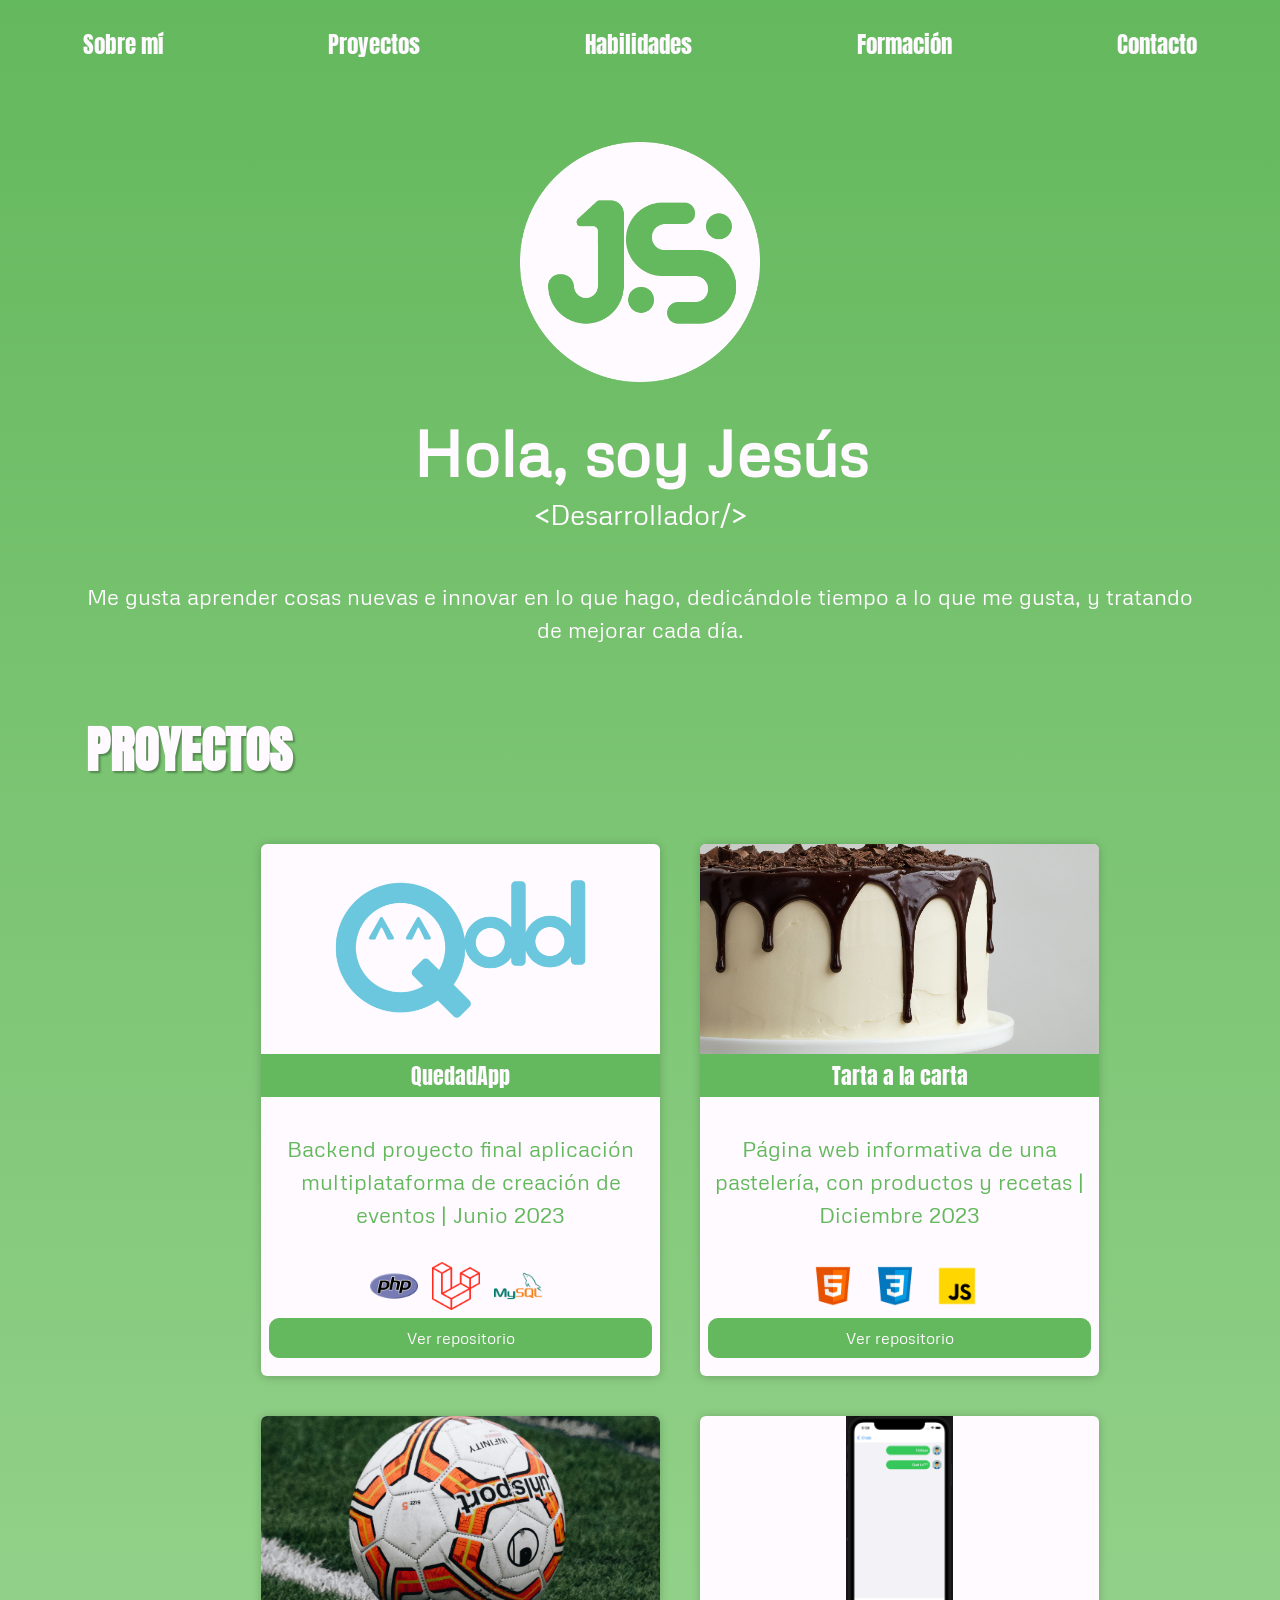
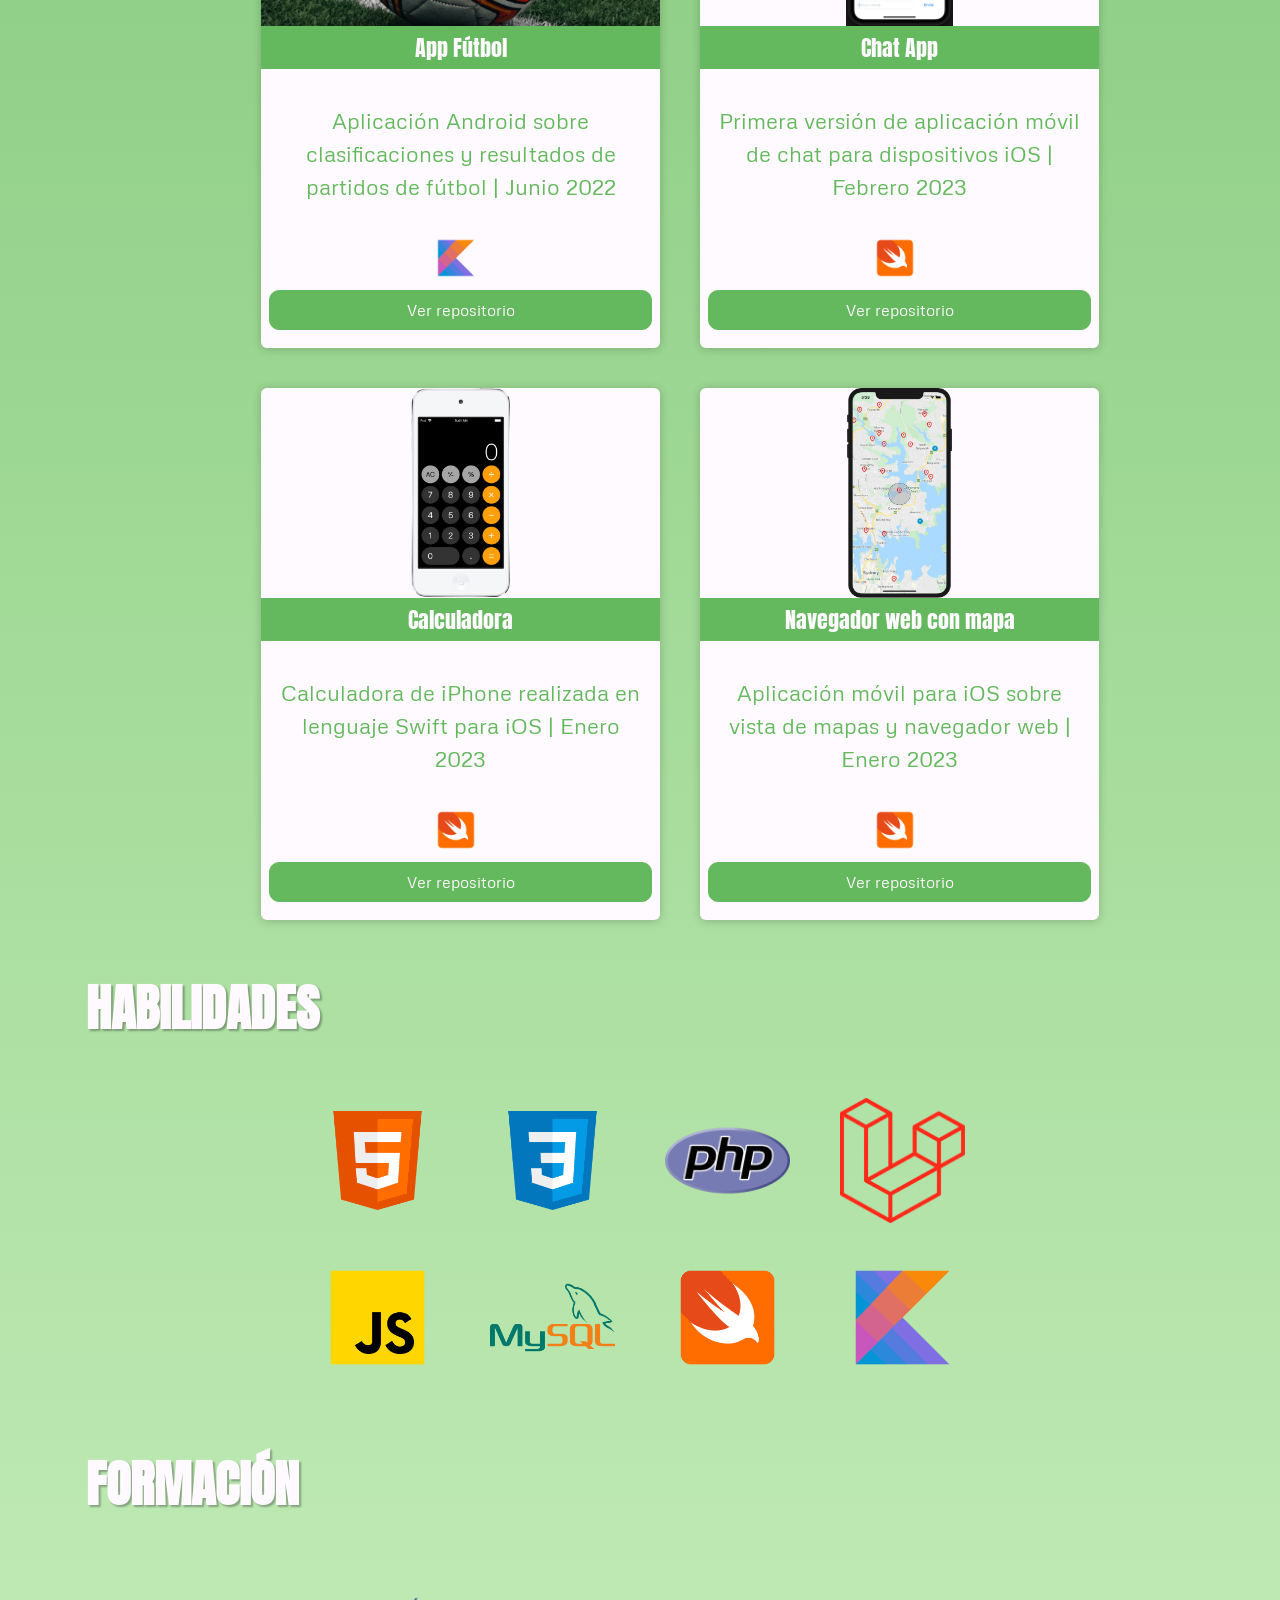
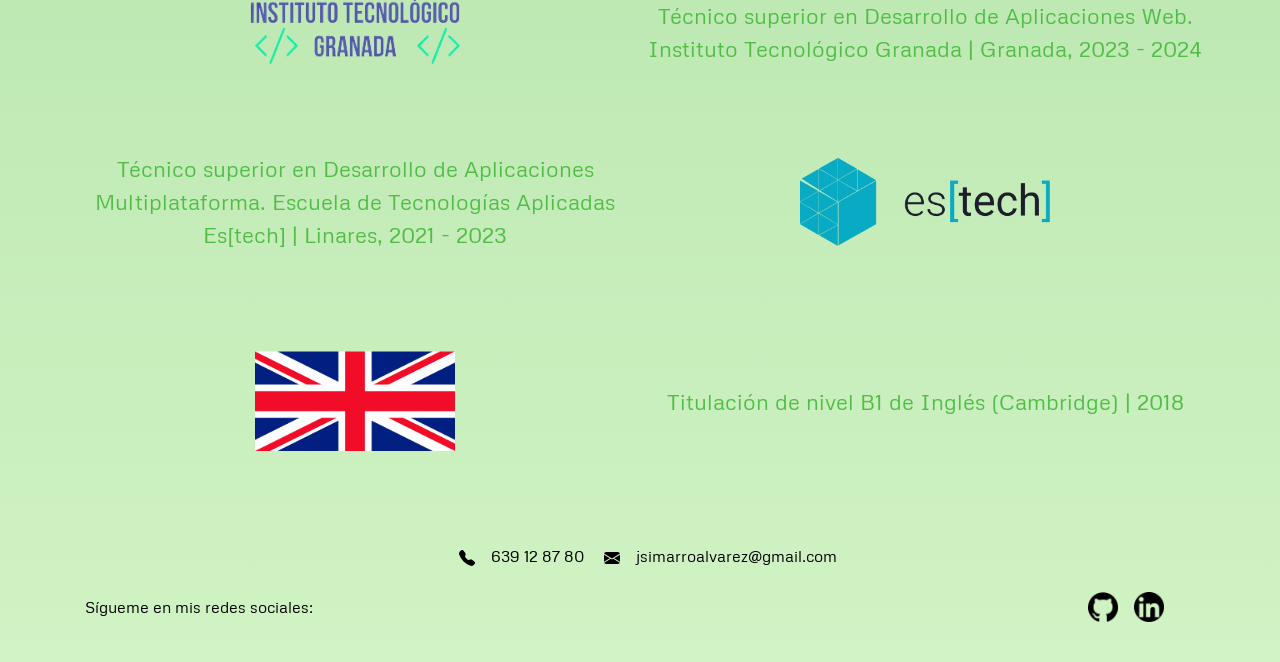
<file: index.html>
<!DOCTYPE html>
<html lang="es">
<head>
    <meta charset="UTF-8">
    <meta name="viewport" content="width=device-width, initial-scale=1.0">
    <link rel="stylesheet" href="https://cdnjs.cloudflare.com/ajax/libs/twitter-bootstrap/4.6.0/css/bootstrap.min.css">
    <link rel="shortcut icon" href="img/rocket-takeoff-fill.svg" type="image/x-icon">
    <link rel="stylesheet" href="css/style.css">
    <title>jesusimarro</title>
</head>
<body>
    <div class="menu">
        <ul class="horizontal">
            <li><a href="#sobremi">Sobre mí</a></li>
            <li><a href="#proyectos">Proyectos</a></li>
            <li><a href="#habilidades">Habilidades</a></li>
            <li><a href="#formacion">Formación</a></li>
            <li><a href="#contacto">Contacto</a></li>
        </ul>
    </div>
    <div class="container container-space">
        <div class="row justify-content-center align-items-center">
            <div class="col-12 col-md-12 my-2 d-flex justify-content-center align-items-center">
                <img src="img/logo.png" alt="Logo" class="img-logo mt-2">
            </div>
            <div class="col-12 col-md-12 my-2 align-items-center">
                <div class="p-3 d-flex flex-column align-items-center">
                    <h1 id="titulo">Hola, soy Jesús</h1>
                    <h3>&lt;Desarrollador/&gt;</h3>
                </div>
            </div>
        </div>
    </div>
    <div class="container container-space" id="sobremi">
        <div class="row row-margin row-text">
            <div class="col-12 col-md-12 p-3 d-flex justify-content-center">
                <p>Me gusta aprender cosas nuevas e innovar en lo que hago, dedicándole tiempo a lo que me gusta, y tratando de mejorar cada día.</p>
            </div>
        </div>
    </div>
    <div class="container" id="proyectos">
        <div class="row row-margin row-border">
            <div class="col-12 col-md-12 p-3 d-flex justify-content-start top">
                <h2>PROYECTOS</h2>
            </div>
        </div>
        <div class="row">
            <div class="contenido">
                <div class="tarjeta col-12 col-md-6 d-flex">
                    <div class="delante">
                        <img class="card-img-top" src="img/quedadapp.png" alt="Card image cap">
                        <p class="img-txt">QuedadApp</p>
                        <div class="tarjeta-txt">
                            <p>Backend proyecto final aplicación multiplataforma de creación de eventos | Junio 2023</p>
                            <div class="col-12 col-md-12 align-items-center">
                                <img class="card-icon" src="img/php.png" alt="Logo de PHP">
                                <img class="card-icon" src="img/laravel.png" alt="Logo de Laravel">
                                <img class="card-icon" src="img/mysql.png" alt="Logo de MySQL">
                            </div>
                            <div class="col-12 col-md-12 p-2 d-flex align-items-center">
                                <a href="https://github.com/2023-QDDapp/QddAppDataBase.git" target="_blank" class="card-button">Ver repositorio</a>
                            </div>
                        </div>
                    </div>
                </div>
                <div class="tarjeta col-12 col-md-6 d-flex justify-content-center">
                    <div class="delante">
                        <img class="card-img-top" src="img/tarta-carta.jpg" alt="Card image cap">
                        <p class="img-txt">Tarta a la carta</p>
                        <div class="tarjeta-txt">
                            <p class="card-text">Página web informativa de una pastelería, con productos y recetas | Diciembre 2023</p>
                            <div class="col-12 col-md-12 align-items-center">
                                <img class="card-icon" src="img/html.png" alt="Logo de HTML">
                                <img class="card-icon" src="img/css.png" alt="Logo de CSS">
                                <img class="card-icon" src="img/js.png" alt="Logo de JavaScript">
                            </div>
                            <div class="col-12 col-md-12 p-2 d-flex align-items-center">
                                <a href="https://github.com/jesusimarro/tarta-carta.git" target="_blank" class="card-button">Ver repositorio</a>
                            </div>
                        </div>
                    </div>
                </div>
            </div>
        </div>
        <div class="row">
            <div class="contenido">
                <div class="tarjeta col-12 col-md-6 d-flex">
                    <div class="delante">
                        <img class="card-img-top" src="img/appfutbol.jpg" alt="Card image cap">
                        <p class="img-txt">App Fútbol</p>
                        <div class="tarjeta-txt">
                            <p>Aplicación Android sobre clasificaciones y resultados de partidos de fútbol | Junio 2022</p>
                            <div class="col-12 col-md-12 align-items-center">
                                <img class="card-icon" src="img/kotlin.png" alt="Logo de Kotlin">
                            </div>
                            <div class="col-12 col-md-12 p-2 d-flex align-items-center">
                                <a href="https://github.com/jesusimarro/ProyectoAndroid.git" target="_blank" class="card-button">Ver repositorio</a>
                            </div>
                        </div>
                    </div>                    
                </div>
                <div class="tarjeta col-12 col-md-6 d-flex justify-content-center">
                    <div class="delante">
                        <img class="card-img-top" id="chat-img" src="img/chat.png" alt="Card image cap">
                        <p class="img-txt">Chat App</p>
                        <div class="tarjeta-txt">
                            <p class="card-text">Primera versión de aplicación móvil de chat para dispositivos iOS | Febrero 2023</p>
                            <div class="col-12 col-md-12 align-items-center">
                                <img class="card-icon" src="img/swift.png" alt="Logo de Swift">
                            </div>
                            <div class="col-12 col-md-12 p-2 d-flex align-items-center">
                                <a href="https://github.com/jesusimarro/ProyectoChat.git" target="_blank" class="card-button">Ver repositorio</a>
                            </div>
                        </div>
                    </div>
                </div>
            </div>
        </div>
        <div class="row">
            <div class="contenido">
                <div class="tarjeta col-12 col-md-6 d-flex">
                    <div class="delante">
                        <img class="card-img-top" id="calc-img" src="img/calculadora.png" alt="Card image cap">
                        <p class="img-txt">Calculadora</p>
                        <div class="tarjeta-txt">
                            <p>Calculadora de iPhone realizada en lenguaje Swift para iOS | Enero 2023</p>
                            <div class="col-12 col-md-12 align-items-center">
                                <img class="card-icon" src="img/swift.png" alt="Logo de Swift">
                            </div>
                            <div class="col-12 col-md-12 p-2 d-flex align-items-center">
                                <a href="https://github.com/jesusimarro/ProyectoCalculadora.git" target="_blank" class="card-button">Ver repositorio</a>
                            </div>
                        </div>
                    </div>                    
                </div>
                <div class="tarjeta col-12 col-md-6 d-flex justify-content-center">
                    <div class="delante">
                        <img class="card-img-top" id="mapa-img" src="img/mapas.png" alt="Card image cap">
                        <p class="img-txt">Navegador web con mapa</p>
                        <div class="tarjeta-txt">
                            <p class="card-text">Aplicación móvil para iOS sobre vista de mapas y navegador web | Enero 2023</p>
                            <div class="col-12 col-md-12 align-items-center">
                                <img class="card-icon" src="img/swift.png" alt="Logo de Swift">
                            </div>
                            <div class="col-12 col-md-12 p-2 d-flex align-items-center">
                                <a href="https://github.com/jesusimarro/ProyectoSideMenu.git" target="_blank" class="card-button">Ver repositorio</a>
                            </div>
                        </div>
                    </div>
                </div>
            </div>
        </div>
    </div>
    <div class="container container-space cont-hab" id="habilidades">
        <div class="row row-margin row-border">
            <div class="col-12 col-md-12 p-3 d-flex justify-content-start top">
                <h2>HABILIDADES</h2>
            </div>
        </div>
        <div class="row row-margin row-text">
            <div class="col-12 col-md-12 p-3 d-flex justify-content-center">
                <img src="img/html.png" alt="HTML">
                <img src="img/css.png" alt="CSS">
                <img src="img/php.png" alt="PHP">
                <img src="img/laravel.png" alt="Laravel">
            </div>
            <div class="col-12 col-md-12 p-3 d-flex justify-content-center">
                <img src="img/js.png" alt="JavaScript">
                <img src="img/mysql.png" alt="MySQL">
                <img src="img/swift.png" alt="Swift">
                <img src="img/kotlin.png" alt="Kotlin">
            </div>
        </div>
    </div>
    <div class="container container-space" id="formacion">
        <div class="row row-margin row-border">
            <div class="col-12 col-md-12 p-3 d-flex justify-content-start top">
                <h2>FORMACIÓN</h2>
            </div>
        </div>
        <div class="row row-margin row-text">
            <div class="col-12 col-md-6 p-2 my-4 d-flex justify-content-center">
                <img src="img/itg.png" class="img-form">
            </div>
            <div class="col-12 col-md-6 p-2 d-flex justify-content-center">
                <p>Técnico superior en Desarrollo de Aplicaciones Web. Instituto Tecnológico Granada | Granada, 2023 - 2024</p>
            </div>
        </div>
        <div class="row row-margin row-text">
            <div class="col-12 col-md-6 p-2 d-flex justify-content-center">
                <p>Técnico superior en Desarrollo de Aplicaciones Multiplataforma. Escuela de Tecnologías Aplicadas Es[tech] | Linares, 2021 - 2023</p>
            </div>
            <div class="col-12 col-md-6 p-2 my-4 d-flex justify-content-center">
                <img src="img/estech.png" class="img-form">
            </div>
        </div>
        <div class="row row-margin row-text">
            <div class="col-12 col-md-6 p-2 my-4 d-flex justify-content-center">
                <img src="img/ingles.png" class="img-form" id="ingles-img">
            </div>
            <div class="col-12 col-md-6 p-2 d-flex justify-content-center">
                <p>Titulación de nivel B1 de Inglés (Cambridge) | 2018</p>
            </div>
        </div>
    </div>
    <div class="container" id="contacto">
        <footer class="d-flex flex-wrap justify-content-between align-items-center py-3 my-4">
          <div class="col-12 col-md-12 mb-4 justify-content-center">
            <img src="img/telephone-fill.svg" class="mx-3">639 12 87 80 
            <img src="img/envelope-fill.svg" class="mx-3">jsimarroalvarez@gmail.com
          </div>  
          <div class="col-12 col-md-6 d-flex align-items-center">
            <span>Sígueme en mis redes sociales:</span>
          </div>
          <ul class="nav col-md-3 mx-2 d-flex justify-content-end list-unstyled">
            <li class="mx-2 redes"><a href="https://www.github.com/jesusimarro" target="_blank"><img src="img/github.png" class="img-footer"></a></li>
            <li class="mx-2 redes"><a href="https://www.linkedin.com/in/jesusimarro/" target="_blank"><img src="img/linkedin.png" class="img-footer"></a></li>
          </ul>
        </footer>
    </div>
    <script src="js/script.js"></script>
</body>
</html>
</file>
<file: css/style.css>
@import url('https://fonts.googleapis.com/css2?family=Metrophobic&family=Anton&display=swap');

body {
    margin: 0;
    padding: 0;
    color: #FFFAFF;
    background: linear-gradient(to bottom, #64B85D, #D1F3C5);
    font-family: 'Metrophobic';
    overflow-x: hidden;
    text-align: center;
}

h1 {
    font-family: 'Metrophobic';
    font-size: 4em;
    font-weight: bold;
    text-align: center;
}

h2 {
    font-family: 'Anton';
    font-weight: bolder;
    font-size: 50px;
    text-align: center;
    text-shadow: 2px 2px 2px rgba(0, 0, 0, 0.3);
    margin-top: 2%;
}

p {
    font-size: 22px;
}

/* MENU */
.menu {
    height: 100px;
    margin-bottom: 2%;
    text-align: center;
    line-height: 50px;
}

.horizontal {
    list-style: none;
    display: flex;
    justify-content: center;
    padding: 0;
    margin: 0;
}

.horizontal li {
    margin: 20px auto;
    font-size: larger;
    display: inline-block;
}

.horizontal a {
    position: relative;
    font-family: 'Anton';
    color: #FFFAFF;
    text-decoration: none;
    padding: 10px 20px;
    font-size: larger;
}

.horizontal a::after {
    content: '';
    position: absolute;
    bottom: 0;
    left: 0;
    width: 100%;
    height: 2px;
    background-color: #FFFAFF;
    transition: transform 0.3s ease-in-out;
    transform-origin: bottom;
    transform: scaleX(0);
}

.horizontal a:hover::after {
    transform: scaleX(1);
}

/* LOGO */
.img-logo {
    height: 240px;
    width: 240px;
}

#titulo {
    overflow: hidden;
    white-space: nowrap;
    animation: escribir 5s steps(40, end) forwards;
}

@keyframes escribir {
    from { width: 0; }
    to { width: 100%; }
}

/* SOBRE MI */
#sobremi p {
    color: #FFFAFF;
}

/* CONTENIDO DE LA SECCION HABILIDADES */
.cont-hab {
    overflow: hidden;
}

.cont-hab img {
    width: 125px;
    height: 125px;
    margin: auto 25px;
    transition: transform 0.3s ease;
}

.cont-hab:hover img {
    transform: scale(1.1);
}

/* FORMACION */
.img-form {
    max-width: 100%;
    height: auto;
}

#ingles-img {
    width: 200px;
    height: auto;
}

.row-text {
    display: flex;
    align-items: center;
    margin-bottom: 20px;
}

.row-text p {
    margin: 0;
    color: #51bd47;
}

.row-margin {
    margin-bottom: 20px;
}

/* TARJETAS */
.contenido {
    display: flex;
    justify-content: space-between;
    margin: auto 15% auto 15%;
}

.tarjeta {
    width: 100%;
    height: 50%;
    background-color: #FFFAFF;
    color: #64B85D;
    margin: 20px;
    border-radius: 6px;
    overflow: hidden;
    box-shadow: 0 1px 10px rgba(0, 0, 0, 0.2);
    transition: all 400ms ease;
    display: flex;
}

.col-12, .col-md-6 {
    padding-right: 0;
    padding-left: 0;
}

.tarjeta:hover {
    box-shadow: 5px 5px 20px rgba(0, 0, 0, 0.4);
    transform: translateY(-3%);
}

.delante {
    height: 100%;
    padding: 0;
    margin: 0;
}

.card-img-top {
    width: 100%;
    height: 210px;
    object-fit: cover;
    margin: 0;
}

#chat-img, #calc-img, #mapa-img {
    object-fit: scale-down;
}

.tarjeta-txt p {
    padding: 15px;
    text-align: center;
    flex-grow: 1;
    align-items: stretch;
    margin-top: 20px;
}

.img-txt {
    position: relative;
    text-align: center;
    bottom: 0;
    right: 0;
    margin-bottom: 20px;
    background-color: #64B85D;
    color: #FFFAFF;
    font-family: 'Anton';
    padding: 5px;
    width: 100%;
}

.card-button {
    width: 100%;
    background-color: #64B85D;
    color: #FFFAFF;
    justify-content: center;
    border: 1px solid #64B85D;
    border-radius: 10px;
    padding: 7px;
    margin-bottom: 10px;
    cursor: pointer;
}

.card-button:hover {
    background-color: #FFFAFF;
    color: #64B85D;
}

.card-icon {
    height: 48px;
    width: 48px;
    margin-right: 10px;
    justify-content: center;
    align-items: center;
}

/* CONTACTO */
#contacto {
    color: black;
}

.img-form {
    height: 100%;
    width: 250px;
}

.img-footer {
    height: 30px;
    width: 30px;
}
</file>
